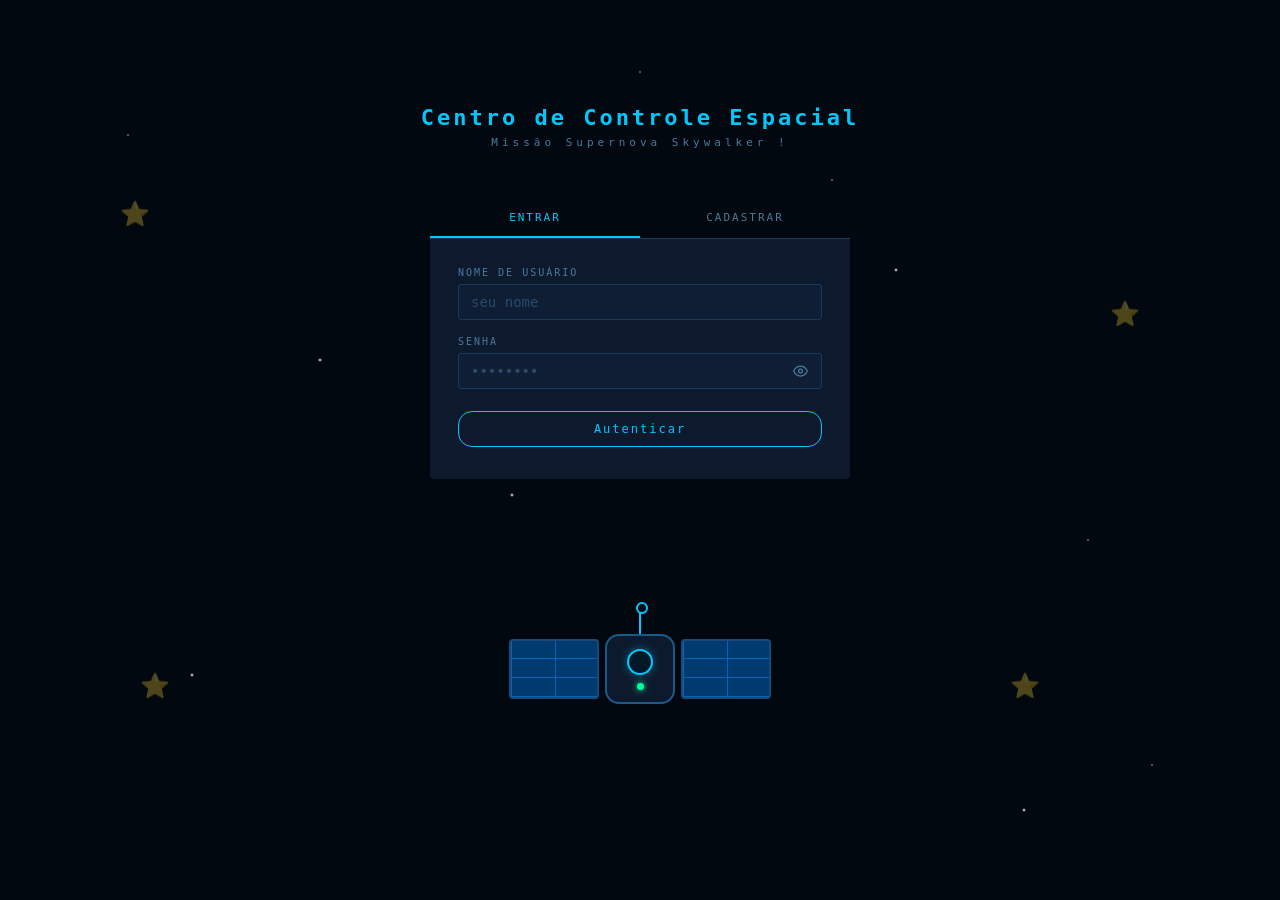
<file: Missão Espacial Hyper 0.2.1/login.html>
<!DOCTYPE html>
<html lang="pt-BR">
<head>
  <meta charset="UTF-8" />
  <meta name="viewport" content="width=device-width, initial-scale=1.0" />
  <title>Centro de Controle Espacial — Acesso</title>
  <link rel="stylesheet" href="style.css">
  <link rel="stylesheet" href="login.css">
</head>
<body>

<header>
  <h1> Centro de Controle Espacial</h1>
  <p>Missão Supernova Skywalker !</p>
</header>

<div class="login-wrap">
  <div class="tabs">
    <button class="tab ativo" onclick="trocarTab('login',this)">Entrar</button>
    <button class="tab"       onclick="trocarTab('cadastro',this)">Cadastrar</button>
  </div>
  <div class="card-login">

    <div class="form-section ativa" id="secLogin">
      <div class="campo"><label>Nome de Usuário</label><input type="text" id="l-nome" placeholder="seu_nome" autocomplete="username" /></div>
      <div class="campo"><label>Senha</label>
        <div class="pass-wrap">
          <input type="password" id="l-senha" placeholder="••••••••" autocomplete="current-password" />
          <button class="olho" onclick="verSenha('l-senha',this)">
            <svg viewBox="0 0 24 24" fill="none" stroke="currentColor" stroke-width="2" class="icone-olho"><path d="M1 12s4-8 11-8 11 8 11 8-4 8-11 8-11-8-11-8z"/><circle cx="12" cy="12" r="3"/></svg>
          </button>
        </div>
      </div>
      <button class="btn azul btn-login" onclick="doLogin()">Autenticar</button>
      <div class="msg" id="msgLogin"></div>
    </div>

    <div class="form-section" id="secCadastro">
      <div class="campo"><label>Nome de Usuário</label><input type="text" id="c-nome" placeholder="escolha_um_nome" autocomplete="username" /></div>
      <div class="campo"><label>Senha</label>
        <div class="pass-wrap">
          <input type="password" id="c-senha" placeholder="••••••••" autocomplete="new-password" />
          <button class="olho" onclick="verSenha('c-senha',this)">
            <svg viewBox="0 0 24 24" fill="none" stroke="currentColor" stroke-width="2" class="icone-olho"><path d="M1 12s4-8 11-8 11 8 11 8-4 8-11 8-11-8-11-8z"/><circle cx="12" cy="12" r="3"/></svg>
          </button>
        </div>
      </div>
      <div class="campo"><label>Confirmar Senha</label>
        <div class="pass-wrap">
          <input type="password" id="c-senha2" placeholder="••••••••" autocomplete="new-password" />
          <button class="olho" onclick="verSenha('c-senha2',this)">
            <svg viewBox="0 0 24 24" fill="none" stroke="currentColor" stroke-width="2" class="icone-olho"><path d="M1 12s4-8 11-8 11 8 11 8-4 8-11 8-11-8-11-8z"/><circle cx="12" cy="12" r="3"/></svg>
          </button>
        </div>
      </div>
      <button class="btn verde btn-login" onclick="doCadastro()">Criar Conta</button>
      <div class="msg" id="msgCadastro"></div>
    </div>

  </div>
</div>

<div class="space-section">
  <div class="satelite-wrapper">
    <div class="satelite">
      <div class="painel"></div>
      <div class="corpo"><div class="antena"></div><div class="janela"></div><div class="led"></div></div>
      <div class="painel"></div>
    </div>
  </div>
</div>
<div class="estrelas"><span>⭐</span><span>⭐</span><span>⭐</span><span>⭐</span></div>

<script src="login.js"></script>
</body>
</html>
</file>
<file: Missão Espacial Hyper 0.2.1/style.css>
/* ── Variáveis ── */
:root {
  --fundo:    #060b14;
  --card:     #0d1a2e;
  --borda:    #1a3a5c;
  --azul:     #00c8ff;
  --verde:    #00ff9d;
  --laranja:  #ff6b35;
  --vermelho: #ff3d5a;
  --amarelo:  #ffc107;
  --texto:    #c8dff0;
  --texto2:   #7aadce;
  --cinza:    #4a7a9b;
}

/* ── Base ── */
* { box-sizing: border-box; margin: 0; padding: 0; }
body {
  background: transparent;
  color: var(--texto);
  font-family: monospace;
  font-size: 15px;
  padding: 20px;
  max-width: 900px;
  margin: 0 auto;
}

/* Fundo estrelado cobrindo toda a tela */
body::before {
  content: '';
  position: fixed;
  inset: 0;
  z-index: -1;
  background-color: #02080f;
  background-image:
    radial-gradient(1px 1px at 10% 15%, #fff 0%, transparent 100%),
    radial-gradient(2px 2px at 25% 40%, #fff 0%, transparent 100%),
    radial-gradient(1px 1px at 50% 8%,  #fff 0%, transparent 100%),
    radial-gradient(2px 2px at 70% 30%, #fff 0%, transparent 100%),
    radial-gradient(1px 1px at 85% 60%, #fff 0%, transparent 100%),
    radial-gradient(2px 2px at 15% 75%, #fff 0%, transparent 100%),
    radial-gradient(1px 1px at 90% 85%, #fff 0%, transparent 100%),
    radial-gradient(2px 2px at 40% 55%, #fff 0%, transparent 100%),
    radial-gradient(1px 1px at 65% 20%, #fff 0%, transparent 100%),
    radial-gradient(2px 2px at 80% 90%, #fff 0%, transparent 100%);
}

/* ── Header ── */
header {
  text-align: center;
  padding: 24px 0 20px;
  margin-bottom: 24px;
}
header h1 { font-size: 22px; color: var(--azul); letter-spacing: 3px; }
header p  { font-size: 11px; color: var(--cinza); margin-top: 6px; letter-spacing: 4px; }

/* ── Nav ── */
nav {
  display: flex;
  justify-content: center;
  gap: 0;
  border-bottom: 1px solid rgba(255,255,255,0.08);
  margin-bottom: 24px;
  background: transparent;
}
nav button {
  background: none;
  border: none;
  border-bottom: 2px solid transparent;
  color: var(--cinza);
  font-family: monospace;
  font-size: 11px;
  letter-spacing: 3px;
  padding: 14px 22px 16px;
  cursor: pointer;
  white-space: nowrap;
  text-transform: uppercase;
  transition: color .2s;
}
nav button:hover { color: var(--texto); }
nav button.ativo { color: var(--texto); border-bottom-color: var(--texto); }

/* ── Abas ── */
.aba { display: none; }
.aba.ativa { display: block; }

/* ── Card ── */
.card {
  background: var(--card);
  border: 1px solid var(--borda);
  border-radius: 20px;
  padding: 24px;
  margin-bottom: 16px;
}
.card h2 {
  font-size: 13px;
  letter-spacing: 3px;
  color: var(--azul);
  margin-bottom: 16px;
  text-transform: uppercase;
}

/* ── Formulário ── */
.formulario {
  display: grid;
  grid-template-columns: repeat(auto-fit, minmax(200px, 1fr));
  gap: 14px;
  margin-bottom: 16px;
}
.formulario label {
  display: flex;
  flex-direction: column;
  gap: 5px;
  font-size: 11px;
  color: var(--cinza);
  letter-spacing: 1px;
  text-transform: uppercase;
}
.formulario input,
.formulario select,
.controles select {
  background: #0f1e35;
  border: 1px solid var(--borda);
  border-radius: 14px;
  color: var(--texto);
  font-family: monospace;
  font-size: 13px;
  padding: 8px 10px;
  outline: none;
}
.formulario input:focus,
.formulario select:focus,
.controles select:focus { border-color: var(--azul); }
input[type="number"] { -moz-appearance: textfield; }
input[type="number"]::-webkit-inner-spin-button,
input[type="number"]::-webkit-outer-spin-button { -webkit-appearance: none; }

/* ── Botões ── */
.btn {
  border: 1px solid;
  border-radius: 14px;
  background: transparent;
  font-family: monospace;
  font-size: 12px;
  letter-spacing: 2px;
  padding: 10px 22px;
  cursor: pointer;
  transition: opacity .2s;
}
.btn:hover    { opacity: .8; }
.btn.azul     { color: var(--azul);     border-color: var(--azul); }
.btn.verde    { color: var(--verde);    border-color: var(--verde); }
.btn.vermelho { color: var(--vermelho); border-color: var(--vermelho); }
.btn.cinza    { color: var(--cinza);    border-color: var(--cinza); }

/* ── Alertas ── */
.alerta { font-size: 12px; padding: 8px 12px; border-radius: 3px; margin-bottom: 14px; display: none; }
.alerta.ok   { display:block; color:var(--verde);    border:1px solid var(--verde);    background:rgba(0,255,157,.05); }
.alerta.erro { display:block; color:var(--vermelho); border:1px solid var(--vermelho); background:rgba(255,61,90,.05); }

/* ── Hangar ── */
h2 { font-size: 13px; color: var(--texto2); letter-spacing: 2px; margin-bottom: 14px; }
.vazio { color: var(--cinza); font-size: 12px; padding: 30px; text-align: center; }
.item {
  background: #0c1626;
  border: 1px solid var(--borda);
  border-radius: 14px;
  padding: 14px 18px;
  margin-bottom: 10px;
  display: flex;
  flex-wrap: wrap;
  gap: 10px 24px;
  align-items: center;
}
.item strong { font-size: 14px; color: var(--texto); width: 100%; }
.item span   { font-size: 12px; color: var(--texto2); }
.badge {
  font-size: 10px;
  color: var(--azul);
  border: 1px solid var(--borda);
  background: rgba(0,200,255,.08);
  padding: 2px 8px;
  border-radius: 2px;
}

/* ── Telemetria ── */
.telemetria {
  display: grid;
  grid-template-columns: repeat(auto-fit, minmax(150px, 1fr));
  gap: 10px;
  margin-bottom: 16px;
}
.tele {
  background: #0c1626;
  border: 1px solid var(--borda);
  border-radius: 14px;
  padding: 12px 14px;
  display: flex;
  flex-direction: column;
  gap: 4px;
}
.tele-label { font-size: 10px; color: var(--cinza); letter-spacing: 2px; text-transform: uppercase; }
.tele-valor { font-size: 20px; font-weight: bold; color: var(--verde); }

/* ── Terminal ── */
.controles {
  display: flex;
  gap: 10px;
  flex-wrap: wrap;
  align-items: center;
  margin-bottom: 14px;
}
.controles select { flex: 1; min-width: 160px; }
#terminal {
  background: #02080f;
  border: 1px solid var(--borda);
  border-radius: 14px;
  padding: 20px;
  min-height: 200px;
  display: flex;
  flex-direction: column;
  gap: 4px;
}
#terminal span {
  font-size: 13px;
  line-height: 1.8;
  color: var(--texto2);
  opacity: 0;
  animation: aparecer .3s forwards;
}
#terminal span.azul    { color: var(--azul); }
#terminal span.verde   { color: var(--verde); }
#terminal span.amarelo { color: var(--amarelo); }
#terminal span.vermelho{ color: var(--vermelho); }
@keyframes aparecer { to { opacity: 1; } }

/* ── Trajetória ── */
.traj-svg {
  width: 100%;
  border-radius: 4px;
  border: 1px solid var(--borda);
  display: block;
  margin-top: 14px;
}
.traj-info {
  display: flex;
  flex-wrap: wrap;
  gap: 10px 24px;
  background: #0c1626;
  border: 1px solid var(--borda);
  border-radius: 14px;
  padding: 12px 16px;
  font-size: 12px;
  color: var(--texto2);
  margin-top: 14px;
}
.traj-info b { color: var(--azul); }

/* ── Satélite ── */
.space-section {
  min-height: 300px;
  display: flex;
  flex-direction: column;
  align-items: center;
  justify-content: center;
  margin-top: 40px;
}

.satelite-wrapper {
  z-index: 1;
  position: relative;
  animation: flutuar 6s ease-in-out infinite;
}

@keyframes flutuar {
  0%, 100% { transform: translateY(0)     rotate(-2deg); }
  50%       { transform: translateY(-24px) rotate(2deg); }
}

.satelite {
  display: flex;
  align-items: center;
  gap: 6px;
}

.painel {
  width: 90px;
  height: 60px;
  background:
    repeating-linear-gradient(90deg, #0066bb 0px, #0066bb 1px, transparent 1px, transparent 44px),
    repeating-linear-gradient(0deg,  #0066bb 0px, #0066bb 1px, transparent 1px, transparent 19px),
    #003a6e;
  border: 2px solid #1a4a7a;
  border-radius: 4px;
}

.corpo {
  width: 70px;
  height: 70px;
  background: #0d1a2e;
  border: 2px solid #1a5a8a;
  border-radius: 14px;
  display: flex;
  flex-direction: column;
  align-items: center;
  justify-content: center;
  gap: 8px;
  position: relative;
}

.antena {
  width: 2px;
  height: 22px;
  background: #00c8ff;
  position: absolute;
  top: -24px;
}
.antena::after {
  content: '';
  width: 8px;
  height: 8px;
  border: 2px solid #00c8ff;
  border-radius: 50%;
  position: absolute;
  top: -10px;
  left: -3px;
}

.janela {
  width: 26px;
  height: 26px;
  border-radius: 50%;
  border: 2px solid #00c8ff;
  background: #001828;
  box-shadow: 0 0 8px rgba(0,200,255,0.4);
}

.led {
  width: 7px;
  height: 7px;
  border-radius: 50%;
  background: #00ff9d;
  box-shadow: 0 0 6px #00ff9d;
  animation: piscar 1.5s ease-in-out infinite;
}

@keyframes piscar {
  50% { opacity: 0.2; }
}

.space-label {
  margin-top: 20px;
  color: var(--azul);
  font-size: 11px;
  letter-spacing: 4px;
  opacity: 0.45;
  z-index: 1;
  position: relative;
}

.estrelas { position: fixed; inset: 0; pointer-events: none; z-index: 0; }
.estrelas span { position: absolute; font-size: 24px; opacity: 0.3; }
.estrelas span:nth-child(1) { top: 200px;    left: 120px;   }
.estrelas span:nth-child(2) { top: 300px;    right: 140px;  }
.estrelas span:nth-child(3) { bottom: 200px; left: 140px;   }
.estrelas span:nth-child(4) { bottom: 200px; right: 240px;  }
</file>
<file: Missão Espacial Hyper 0.2.1/login.css>
body { min-height:100vh; display:flex; flex-direction:column; align-items:center; justify-content:center; }
header { margin-bottom:32px; }
.login-wrap { width:100%; max-width:420px; }

.tabs { display:flex; border-bottom:1px solid var(--borda); }
.tab {
  flex:1; background:none; border:none; border-bottom:2px solid transparent;
  color:var(--cinza); font-family:monospace; font-size:11px; letter-spacing:2px;
  padding:10px 0 12px; cursor:pointer; text-transform:uppercase; transition:color .2s;
}
.tab:hover { color:var(--texto2); }
.tab.ativo { color:var(--azul); border-bottom-color:var(--azul); }

.card-login { background:var(--card); border-radius:0 0 4px 4px; padding:28px 28px 32px; }
.form-section { display:none; }
.form-section.ativa { display:block; }

.campo { margin-bottom:16px; }
.campo label { display:block; font-size:10px; letter-spacing:2px; color:var(--cinza); text-transform:uppercase; margin-bottom:6px; }
.campo input {
  width:100%; background:#0f1e35; border:1px solid var(--borda); border-radius:3px;
  color:var(--texto); font-family:monospace; font-size:14px; padding:9px 12px; outline:none; transition:border-color .2s;
}
.campo input:focus { border-color:var(--azul); }
.campo input::placeholder { color:#2a4a6a; }

.pass-wrap { position:relative; }
.pass-wrap input { padding-right:38px; }
.olho {
  position:absolute; right:10px; top:50%; transform:translateY(-50%);
  background:none; border:none; cursor:pointer; padding:4px; color:var(--cinza); transition:color .2s; line-height:0;
}
.olho:hover { color:var(--azul); }
.olho svg { width:15px; height:15px; }

.btn-login { width:100%; margin-top:6px; }

.msg { font-size:12px; padding:8px 12px; border-radius:3px; margin-top:14px; display:none; }
.msg.ok   { display:block; color:var(--verde);    border:1px solid var(--verde);    background:rgba(0,255,157,.05); }
.msg.erro { display:block; color:var(--vermelho); border:1px solid var(--vermelho); background:rgba(255,61,90,.05); }
</file>
